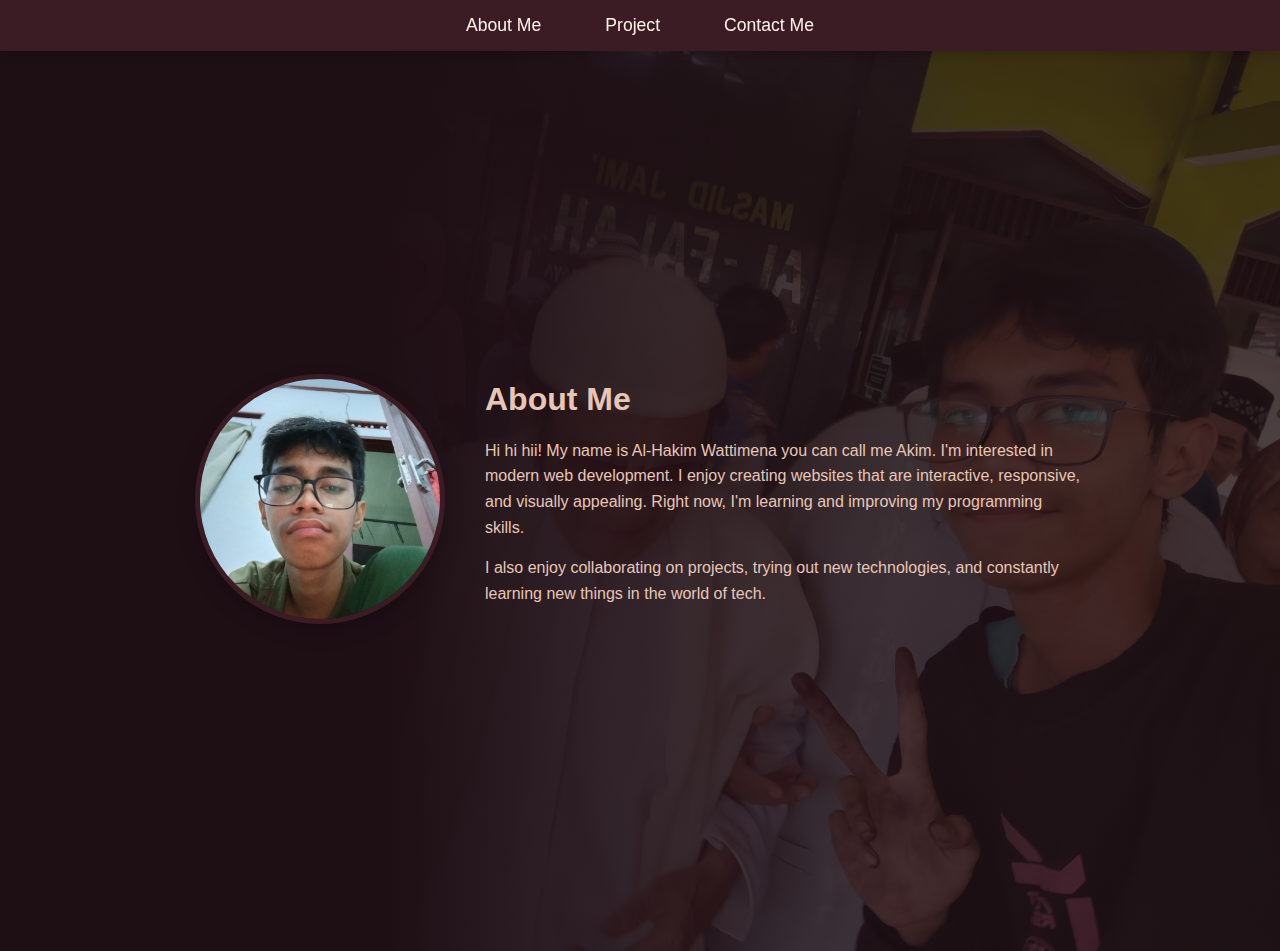
<file: html/index.html>
<!DOCTYPE html>
<html lang="id">

<head>
  <meta charset="UTF-8" />
  <meta name="viewport" content="width=device-width, initial-scale=1.0" />
  <title>Portofolio Saya</title>
  <link rel="stylesheet" href="../css/porto.css" />
  <link rel="stylesheet" href="https://cdnjs.cloudflare.com/ajax/libs/font-awesome/6.5.0/css/all.min.css">
</head>

<body>
  <div class="container">
    <!-- Navbar -->
    <nav class="containernavbar">
      <div class="navbar-toggle" onclick="toggleNavbar()">☰</div>
      <ul class="ulnavbar" id="navbarMenu">
        <li><a class="linav" href="index.html">About Me</a></li>
        <li><a class="linav" href="project.html">Project</a></li>
        <li><a class="linav" href="contact.html">Contact Me</a></li>
      </ul>
    </nav>
    <!-- Content -->
    <section class="about-highlight-section">
      <div class="about-container">
        <div class="about-image">
          <img src="../media/profile.jpg" alt="Foto Profil" />
        </div>
        <div class="about-text">
          <h2 class="ceki">About Me</h2>
          <p>
            Hi hi hii! My name is Al-Hakim Wattimena you can call me Akim. I'm interested in modern web development.
            I enjoy creating websites that are interactive, responsive, and visually appealing.
            Right now, I'm learning and improving my programming skills.
          </p>  
          <p>
            I also enjoy collaborating on projects, trying out new technologies, and constantly learning new things in
            the world of tech.
          </p>
        </div>
      </div>
    </section>
  </div>
  <script src="../js/data.js"></script>
</body>

</html>
</file>
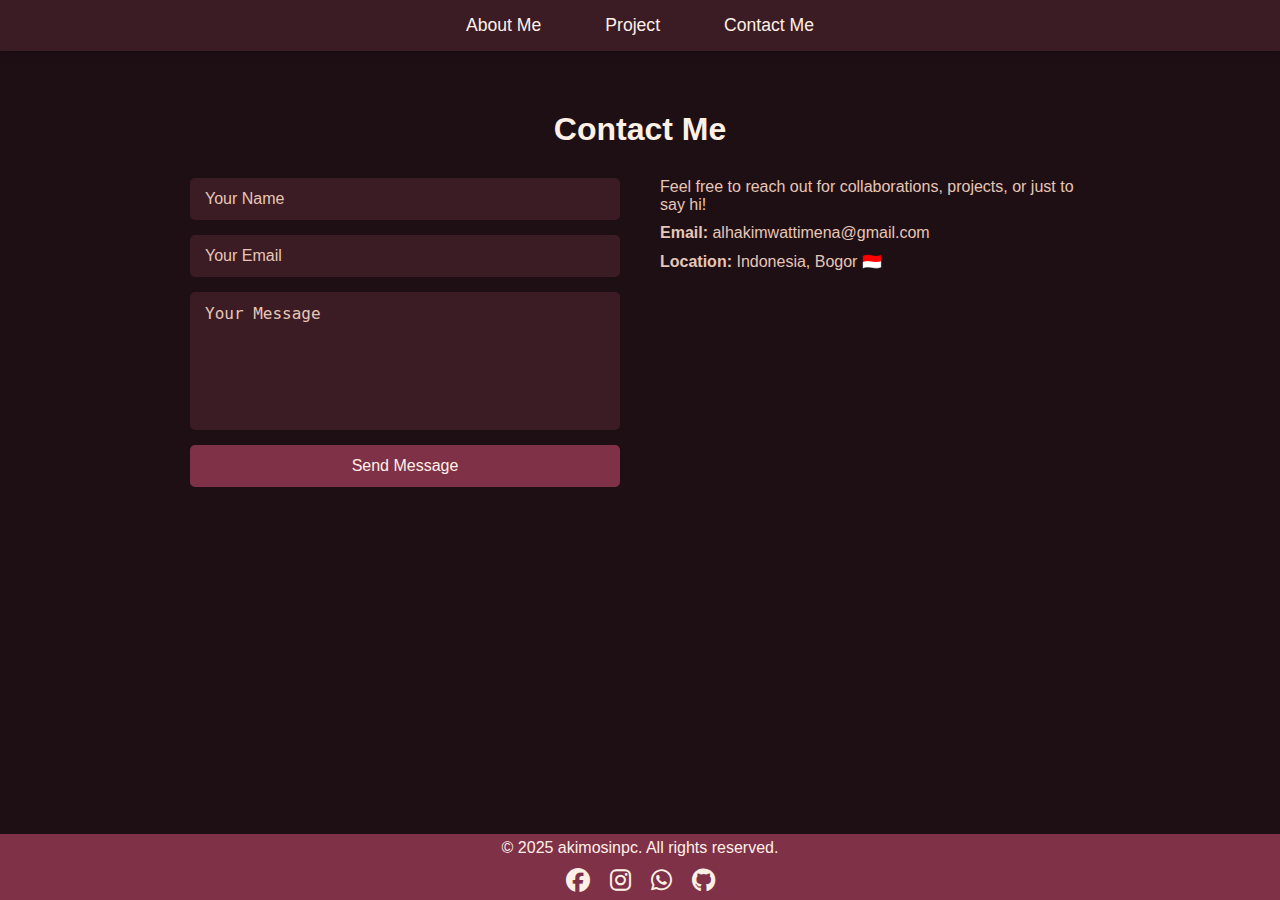
<file: html/contact.html>
<!DOCTYPE html>
<html lang="id">
<head>
  <meta charset="UTF-8" />
  <meta name="viewport" content="width=device-width, initial-scale=1.0" />
  <title>Portofolio Saya</title>
  <link rel="stylesheet" href="../css/porto.css" />
  <link rel="stylesheet" href="https://cdnjs.cloudflare.com/ajax/libs/font-awesome/6.5.0/css/all.min.css">
</head>
<body>
  <div class="container">
    <!-- Navbar -->
    <nav class="containernavbar">
      <div class="navbar-toggle" onclick="toggleNavbar()">☰</div>
      <ul class="ulnavbar" id="navbarMenu">
        <li><a class="linav" href="index.html">About Me</a></li>
        <li><a class="linav" href="project.html">Project</a></li>
        <li><a class="linav" href="contact.html">Contact Me</a></li>
      </ul>
    </nav>
    <!-- Content -->
    <section class="contact-section" id="contact">
      <h2 class="section-title">Contact Me</h2>
      <div class="contact-container">
        <form class="contact-form">
          <input type="text" name="name" placeholder="Your Name" required>
          <input type="email" name="email" placeholder="Your Email" required>
          <textarea name="message" rows="6" placeholder="Your Message" required></textarea>
          <button type="submit">Send Message</button>
        </form>
        <div class="contact-info">
          <p>Feel free to reach out for collaborations, projects, or just to say hi!</p>
          <p><strong>Email:</strong> alhakimwattimena@gmail.com</p>
          <p><strong>Location:</strong> Indonesia, Bogor 🇮🇩</p>
        </div>
      </div>
    </section>
    <!-- Footer -->
    <footer class="containerfooter">
      <div class="footer-content">
        <p>© 2025 akimosinpc. All rights reserved.</p>
        <div class="footer-social">
          <a href="https://facebook.com/alhakim.wattimena" target="_blank"><i class="fab fa-facebook"></i></a>
          <a href="https://instagram.com/akimosinpc" target="_blank"><i class="fab fa-instagram"></i></a>
          <a href="https://wa.me/6282225184079" target="_blank"><i class="fab fa-whatsapp"></i></a>
          <a href="https://github.com/Akim-02" target="_blank"><i class="fab fa-github"></i></a>
        </div>
      </div>
    </footer>
  </div>
  <script src="../js/data.js"></script>

</body>
</html>
</file>
<file: css/porto.css>
/* === Reset dan basic styling === */
* {
    margin: 0;
    padding: 0;
    box-sizing: border-box;
}

body {
    font-family: 'Segoe UI', Tahoma, Geneva, Verdana, sans-serif;
    background-color: #1e0f15;
    color: #e7c6b6;
    height: 100%;
}

.container {
    display: flex;
    flex-direction: column;
    min-height: 100vh;
}

/* === Navbar Styling === */
.containernavbar {
    background-color: #3b1c25;
    padding: 15px 30px;
    display: flex;
    justify-content: center;
    align-items: center;
    position: sticky;
    top: 0;
    z-index: 100;
    box-shadow: 0 2px 10px rgba(0, 0, 0, 0.2);
}

.ulnavbar {
    list-style: none;
    display: flex;
    gap: 40px;
}

.linav {
    color: #fff0e6;
    text-decoration: none;
    font-size: 1.1rem;
    font-weight: 500;
    position: relative;
    padding: 8px 12px;
    transition: all 0.3s ease;
}

.linav::after {
    content: '';
    position: absolute;
    bottom: 0;
    left: 0;
    height: 2px;
    width: 0;
    background-color: #fff0e6;
    transition: width 0.3s ease-in-out;
}

.linav:hover::after {
    width: 100%;
}

.linav:hover {
    background-color: transparent;
    border-radius: 0;
}

.navbar-toggle {
    display: none;
    font-size: 1.5rem;
    color: #fff0e6;
    cursor: pointer;
}

@media (max-width: 768px) {
    .containernavbar {
        flex-direction: column;
        align-items: flex-start;
    }

    .navbar-toggle {
        display: block;
        position: absolute;
        top: 18px;
        right: 30px;
    }

    .ulnavbar {
        flex-direction: column;
        width: 100%;
        background-color: #3b1c25;
        padding: 15px 0;
        display: none;
    }

    .ulnavbar.active {
        display: flex;
    }

    .linav {
        padding: 10px 20px;
        width: 100%;
    }
}

/* === About Section === */
.about-highlight-section {
    display: flex;
    height: 100vh;
    background: linear-gradient(to left, rgba(30, 15, 21, 0.8) 30%, rgba(30, 15, 21, 1) 70%),
        url('../media/prestasi.jpg') no-repeat right center;
    background-size: cover;
    align-items: center;
    padding: 0 10%;
}

.about-container {
    max-width: 1000px;
    margin: 0 auto;
    display: flex;
    flex-wrap: wrap;
    gap: 40px;
    align-items: center;
    justify-content: center;
}

.about-image img {
    width: 250px;
    height: 250px;
    object-fit: cover;
    border-radius: 50%;
    border: 5px solid #3b1c25;
    box-shadow: 0 8px 20px rgba(0, 0, 0, 0.2);
}

.about-text {
    max-width: 600px;
}

.about-text h2 {
    font-size: 2rem;
    color: #e7c6b6;
    margin-bottom: 20px;
}

.about-text p {
    font-size: 1rem;
    line-height: 1.6;
    color: #e7c6b6;
    margin-bottom: 15px;
}

@media (max-width: 768px) {
    .about-container {
        flex-direction: column;
        text-align: center;
    }

    .about-text {
        max-width: 90%;
    }
}

/* === Project Section === */
.project-section {
    padding: 40px 20px;
    background-color: #3b1c25;
    text-align: center;
    flex: 1;
        height: 100vh;
        background: linear-gradient(to left, rgba(30, 15, 21, 0.8) 30%, rgba(30, 15, 21, 1) 70%),
            url('foto\ \(3\).jpg') no-repeat right center;
        background-size: cover;
        align-items: center;
        padding: 0 10%;
    }

.section-title {
    font-size: 2rem;
    color: #fff0e6;
    margin-bottom: 30px;
}

.project-container {
    display: flex;
    flex-wrap: wrap;
    gap: 20px;
    justify-content: center;
}

.project-box {
    background-color: #fff0e6;
    border-radius: 10px;
    padding: 20px;
    width: 300px;
    color: #3b1c25;
    box-shadow: 0 4px 8px rgba(0, 0, 0, 0.2);
    transition: transform 0.3s ease;
}

.project-box:hover {
    transform: translateY(-5px);
}

.project-image {
    width: 100%;
    height: 170px;
    object-fit: cover;
    border-radius: 8px;
    margin-bottom: 15px;
}

.project-title {
    font-size: 1.2rem;
    margin-bottom: 10px;
}

.project-desc {
    font-size: 0.95rem;
    margin-bottom: 15px;
    color: #3b1c25;
}

.project-link {
    text-decoration: none;
    color: #fff0e6;
    background-color: #7f3148;
    padding: 8px 16px;
    border-radius: 5px;
    display: inline-block;
    transition: background-color 0.3s ease;
}

.project-link:hover {
    background-color: #3b1c25;
    color: #fff0e6;
}

/* === Footer === */
footer {
    background-color: #7f3148;
    padding: 5px;
    text-align: center;
    color: #fff0e6;
}

.footer-social {
    display: flex;
    gap: 20px;
    justify-content: center;
    font-size: 1.5rem;
    margin-top: 10px;
}

.footer-social a {
    color: #fff0e6;
    transition: color 0.3s ease, transform 0.3s ease;
}

.footer-social a:hover {
    color: #ffffff;
    transform: scale(1.2);
}

/* === Contact Section === */
.contact-section {
    padding: 60px 20px;
    background-color: #1e0f15;
    color: #e7c6b6;
    text-align: center;
    flex: 1;
}

.contact-container {
    max-width: 900px;
    margin: 0 auto;
    display: flex;
    flex-wrap: wrap;
    gap: 40px;
    justify-content: center;
    align-items: flex-start;
}

.contact-form {
    flex: 1;
    display: flex;
    flex-direction: column;
    gap: 15px;
}

.contact-form input,
.contact-form textarea {
    padding: 12px 15px;
    border-radius: 5px;
    border: none;
    background-color: #3b1c25;
    color: #fff0e6;
    font-size: 1rem;
    resize: none;
}

.contact-form input::placeholder,
.contact-form textarea::placeholder {
    color: #e7c6b6;
}

.contact-form button {
    background-color: #7f3148;
    color: #fff0e6;
    padding: 12px;
    font-size: 1rem;
    border: none;
    border-radius: 5px;
    cursor: pointer;
    transition: background 0.3s ease;
}

.contact-form button:hover {
    background-color: #3b1c25;
}

.contact-info {
    flex: 1;
    text-align: left;
}

.contact-info p {
    margin-bottom: 10px;
    font-size: 1rem;
    color: #e7c6b6;
}

@media (max-width: 768px) {
    .contact-container {
        flex-direction: column;
        text-align: center;
    }

    .contact-info {
        text-align: center;
    }
}
</file>
